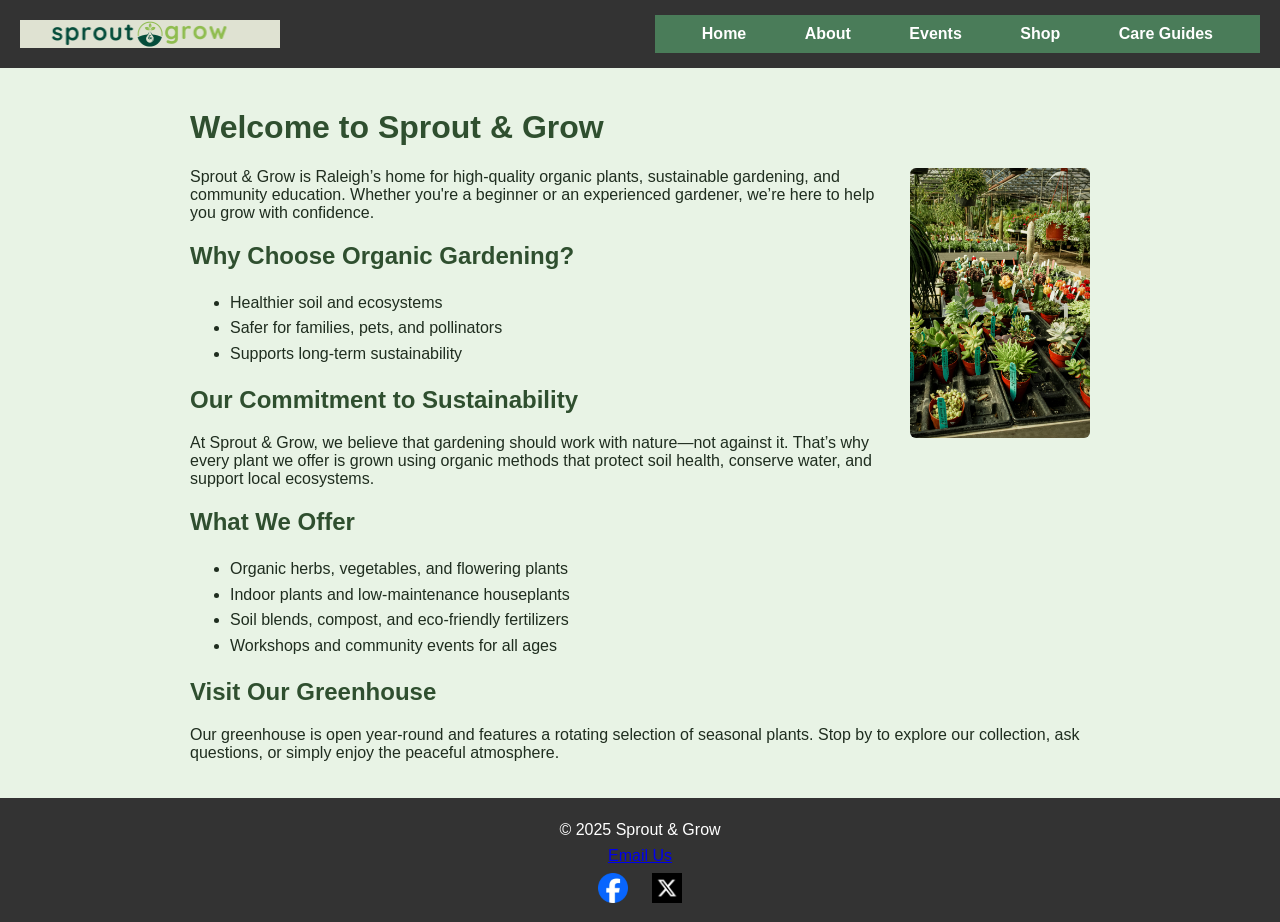
<file: index.html>
<!DOCTYPE html>
<html lang="en">
<head>
    <meta charset="UTF-8">
    <meta name="viewport" content="width=device-width, initial-scale=1.0">
    <title>Sprout & Grow</title>
    <link rel="stylesheet" href="css/styles.css">
</head>
<body>

<header>
    <img src="images/sprout-grow-horizontal-524.png" alt="Sprout & Grow logo" class="logo">
    <nav>
        <a href="index.html">Home</a>
        <a href="about.html">About</a>
        <a href="events.html">Events</a>
        <a href="shop.html">Shop</a>
        <a href="care-guides.html">Care Guides</a>
    </nav>
</header>

<main>
    <h1>Welcome to Sprout & Grow</h1>

    <img src="images/body-Plant-Picture-675.jpg" alt="Organic plant" class="feature-img">

    <p>
        Sprout & Grow is Raleigh’s home for high-quality organic plants, sustainable gardening,
        and community education. Whether you're a beginner or an experienced gardener, we’re here
        to help you grow with confidence.
    </p>

    <h2>Why Choose Organic Gardening?</h2>
    <ul>
        <li>Healthier soil and ecosystems</li>
        <li>Safer for families, pets, and pollinators</li>
        <li>Supports long-term sustainability</li>
    </ul>

    <h2>Our Commitment to Sustainability</h2>
    <p>
        At Sprout & Grow, we believe that gardening should work with nature—not against it.
        That’s why every plant we offer is grown using organic methods that protect soil health,
        conserve water, and support local ecosystems.
    </p>

    <h2>What We Offer</h2>
    <ul>
        <li>Organic herbs, vegetables, and flowering plants</li>
        <li>Indoor plants and low-maintenance houseplants</li>
        <li>Soil blends, compost, and eco-friendly fertilizers</li>
        <li>Workshops and community events for all ages</li>
    </ul>

    <h2>Visit Our Greenhouse</h2>
    <p>
        Our greenhouse is open year-round and features a rotating selection of seasonal plants.
        Stop by to explore our collection, ask questions, or simply enjoy the peaceful atmosphere.
    </p>
</main>

<footer>
    <p>&copy; 2025 Sprout & Grow</p>
    <p><a href="mailto:info@sproutandgrow.com">Email Us</a></p>
    <a href="https://www.facebook.com/login" target="_blank"><img src="images/facebook-logo-2022.webp" alt="Facebook logo"></a>
    <a href="https://x.com/login" target="_blank"><img src="images/x-logo-2025.png" alt="X logo"></a>
</footer>

</body>
</html>
</file>
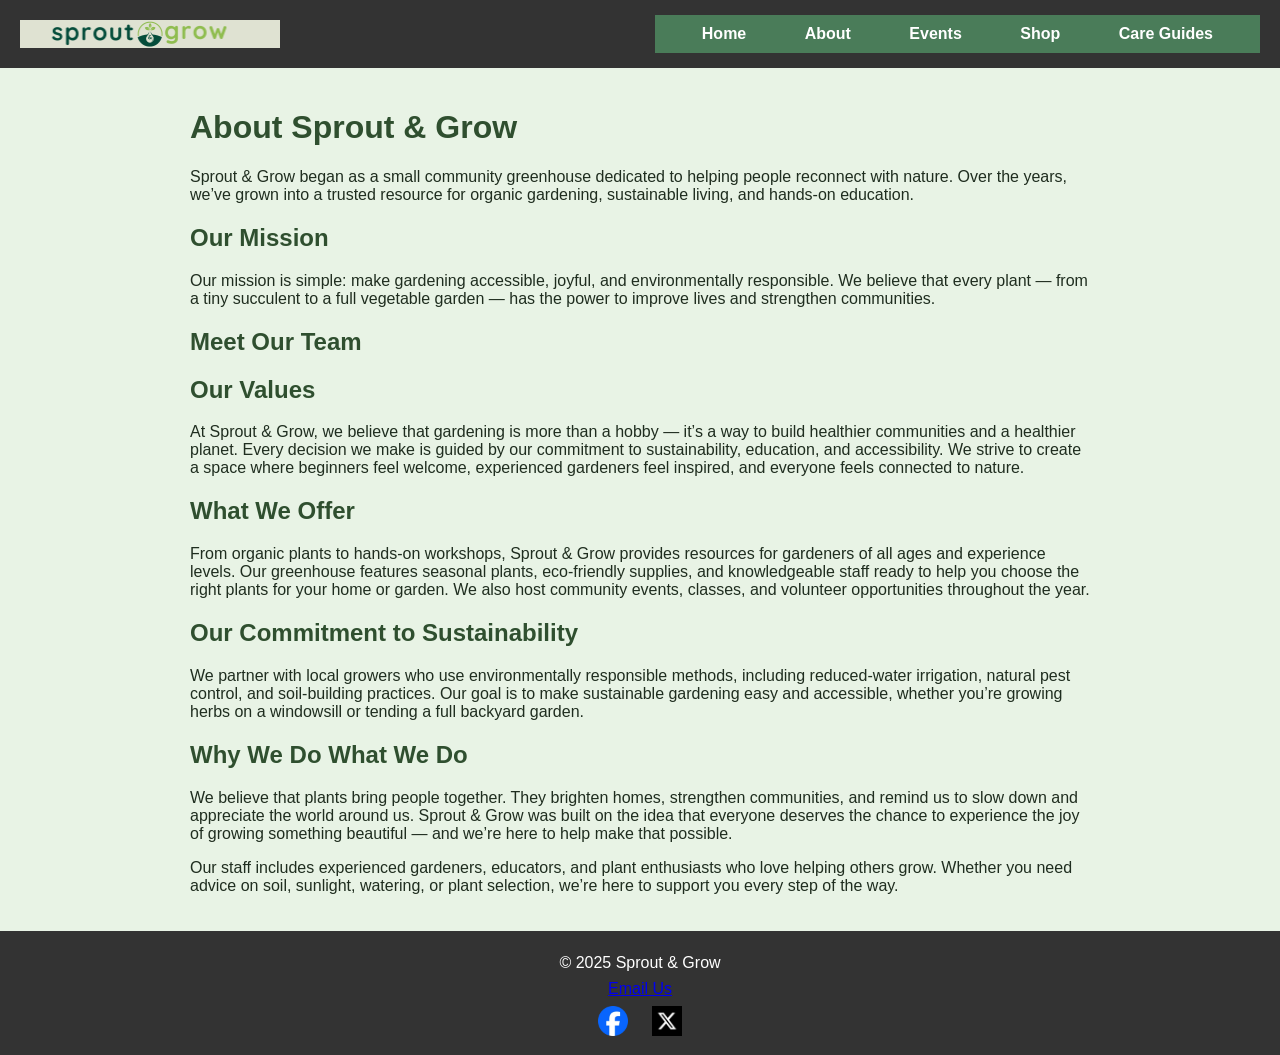
<file: about.html>
<!DOCTYPE html>
<html lang="en">
<head>
    <meta charset="UTF-8">
    <meta name="viewport" content="width=device-width, initial-scale=1.0">
    <title>About – Sprout & Grow</title>
    <link rel="stylesheet" href="css/styles.css">
</head>
<body>

<header>
    <img src="images/sprout-grow-horizontal-524.png" alt="Sprout & Grow logo" class="logo">
    <nav>
        <a href="index.html">Home</a>
        <a href="about.html">About</a>
        <a href="events.html">Events</a>
        <a href="shop.html">Shop</a>
        <a href="care-guides.html">Care Guides</a>
    </nav>
</header>

<main>
    <h1>About Sprout & Grow</h1>

    <p>
        Sprout & Grow began as a small community greenhouse dedicated to helping people reconnect
        with nature. Over the years, we’ve grown into a trusted resource for organic gardening,
        sustainable living, and hands‑on education.
    </p>

    <h2>Our Mission</h2>
    <p>
        Our mission is simple: make gardening accessible, joyful, and environmentally responsible.
        We believe that every plant — from a tiny succulent to a full vegetable garden — has the
        power to improve lives and strengthen communities.
    </p>

    <h2>Meet Our Team</h2>

    <h2>Our Values</h2>
<p>
    At Sprout & Grow, we believe that gardening is more than a hobby — it’s a way to build
    healthier communities and a healthier planet. Every decision we make is guided by our
    commitment to sustainability, education, and accessibility. We strive to create a space
    where beginners feel welcome, experienced gardeners feel inspired, and everyone feels
    connected to nature.
</p>

<h2>What We Offer</h2>
<p>
    From organic plants to hands‑on workshops, Sprout & Grow provides resources for gardeners
    of all ages and experience levels. Our greenhouse features seasonal plants, eco‑friendly
    supplies, and knowledgeable staff ready to help you choose the right plants for your home
    or garden. We also host community events, classes, and volunteer opportunities throughout
    the year.
</p>

<h2>Our Commitment to Sustainability</h2>
<p>
    We partner with local growers who use environmentally responsible methods, including
    reduced‑water irrigation, natural pest control, and soil‑building practices. Our goal is
    to make sustainable gardening easy and accessible, whether you’re growing herbs on a
    windowsill or tending a full backyard garden.
</p>

<h2>Why We Do What We Do</h2>
<p>
    We believe that plants bring people together. They brighten homes, strengthen communities,
    and remind us to slow down and appreciate the world around us. Sprout & Grow was built on
    the idea that everyone deserves the chance to experience the joy of growing something
    beautiful — and we’re here to help make that possible.
</p>
    
    <p>
        Our staff includes experienced gardeners, educators, and plant enthusiasts who love helping
        others grow. Whether you need advice on soil, sunlight, watering, or plant selection, we’re
        here to support you every step of the way.
    </p>
</main>

<footer>
    <p>&copy; 2025 Sprout & Grow</p>
    <p><a href="mailto:info@sproutandgrow.com">Email Us</a></p>
    <a href="https://www.facebook.com/login" target="_blank"><img src="images/facebook-logo-2022.webp" alt="Facebook logo"></a>
    <a href="https://x.com/login" target="_blank"><img src="images/x-logo-2025.png" alt="X logo"></a>
</footer>

</body>
</html>
</file>
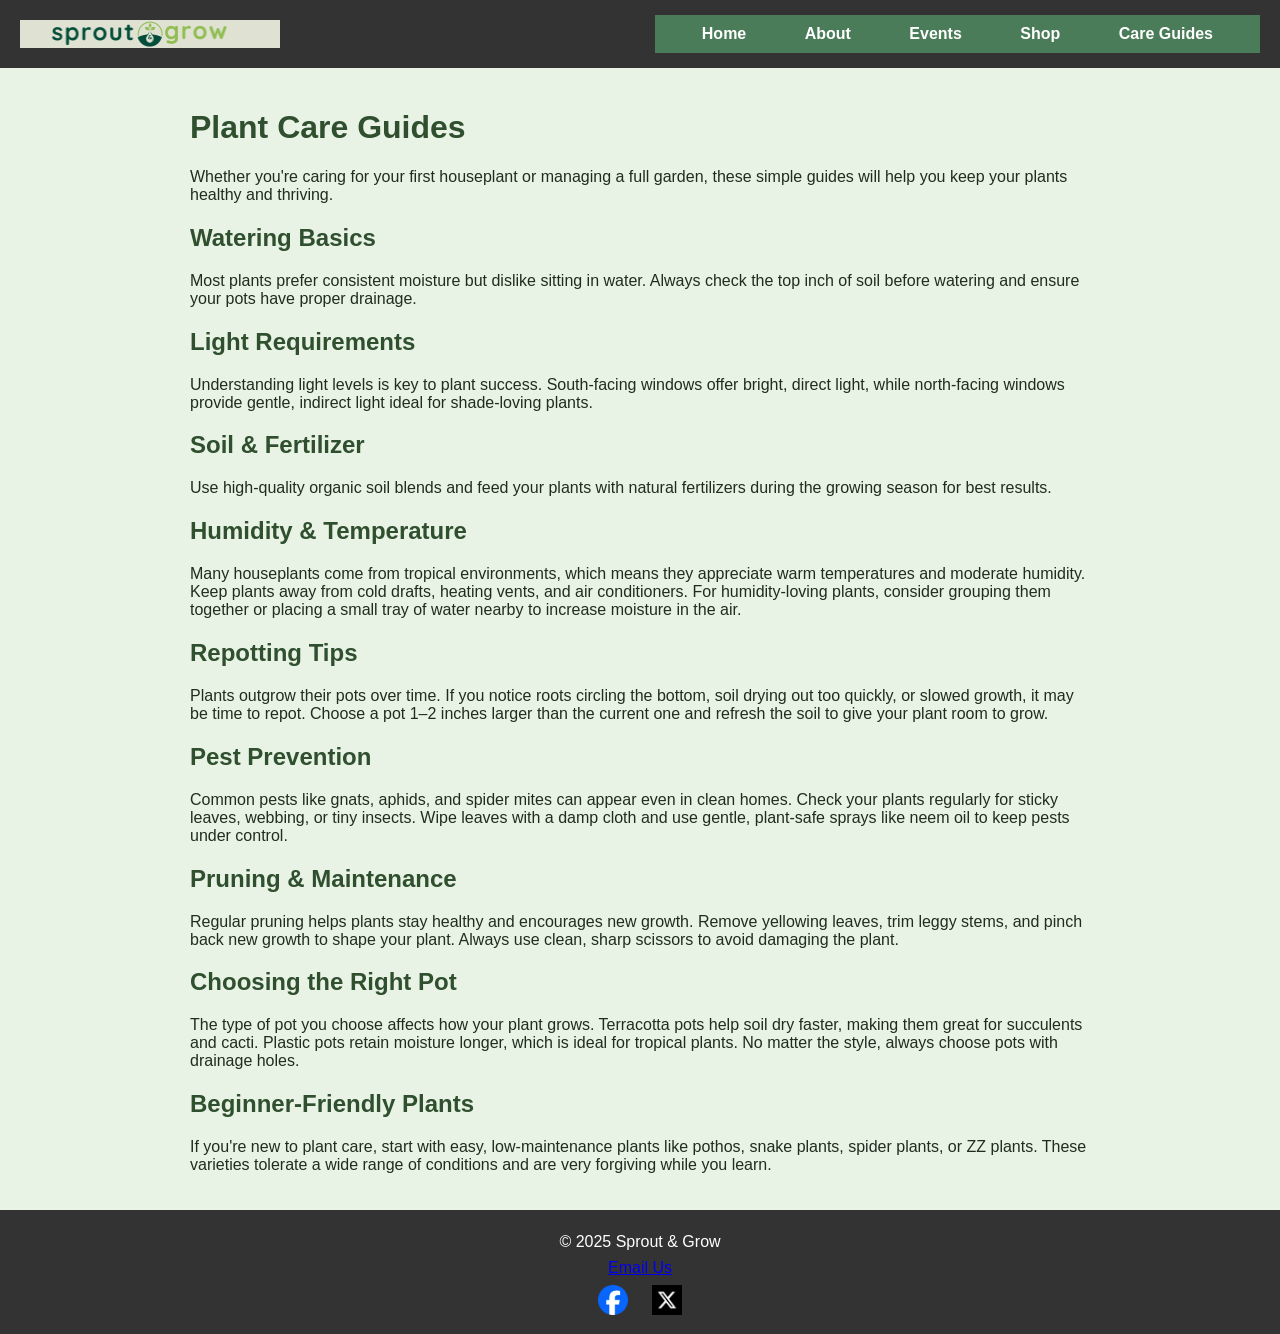
<file: care-guides.html>
<!DOCTYPE html>
<html lang="en">
<head>
    <meta charset="UTF-8">
    <meta name="viewport" content="width=device-width, initial-scale=1.0">
    <title>Care Guides – Sprout & Grow</title>
    <link rel="stylesheet" href="css/styles.css">
</head>
<body>

<header>
    <img src="images/sprout-grow-horizontal-524.png" alt="Sprout & Grow logo" class="logo">
    <nav>
        <a href="index.html">Home</a>
        <a href="about.html">About</a>
        <a href="events.html">Events</a>
        <a href="shop.html">Shop</a>
        <a href="care-guides.html">Care Guides</a>
    </nav>
</header>

<main>
    <h1>Plant Care Guides</h1>

    <p>
        Whether you're caring for your first houseplant or managing a full garden, these simple
        guides will help you keep your plants healthy and thriving.
    </p>

    <h2>Watering Basics</h2>
    <p>
        Most plants prefer consistent moisture but dislike sitting in water. Always check the top
        inch of soil before watering and ensure your pots have proper drainage.
    </p>

    <h2>Light Requirements</h2>
    <p>
        Understanding light levels is key to plant success. South-facing windows offer bright,
        direct light, while north-facing windows provide gentle, indirect light ideal for shade‑loving plants.
    </p>

    <h2>Soil & Fertilizer</h2>
    <p>
        Use high‑quality organic soil blends and feed your plants with natural fertilizers during
        the growing season for best results.
    </p>

    <h2>Humidity & Temperature</h2>
<p>
    Many houseplants come from tropical environments, which means they appreciate warm
    temperatures and moderate humidity. Keep plants away from cold drafts, heating vents,
    and air conditioners. For humidity‑loving plants, consider grouping them together or
    placing a small tray of water nearby to increase moisture in the air.
</p>

<h2>Repotting Tips</h2>
<p>
    Plants outgrow their pots over time. If you notice roots circling the bottom, soil drying
    out too quickly, or slowed growth, it may be time to repot. Choose a pot 1–2 inches larger
    than the current one and refresh the soil to give your plant room to grow.
</p>

<h2>Pest Prevention</h2>
<p>
    Common pests like gnats, aphids, and spider mites can appear even in clean homes. Check
    your plants regularly for sticky leaves, webbing, or tiny insects. Wipe leaves with a damp
    cloth and use gentle, plant‑safe sprays like neem oil to keep pests under control.
</p>

<h2>Pruning & Maintenance</h2>
<p>
    Regular pruning helps plants stay healthy and encourages new growth. Remove yellowing
    leaves, trim leggy stems, and pinch back new growth to shape your plant. Always use clean,
    sharp scissors to avoid damaging the plant.
</p>

<h2>Choosing the Right Pot</h2>
<p>
    The type of pot you choose affects how your plant grows. Terracotta pots help soil dry
    faster, making them great for succulents and cacti. Plastic pots retain moisture longer,
    which is ideal for tropical plants. No matter the style, always choose pots with drainage
    holes.
</p>

<h2>Beginner‑Friendly Plants</h2>
<p>
    If you're new to plant care, start with easy, low‑maintenance plants like pothos, snake
    plants, spider plants, or ZZ plants. These varieties tolerate a wide range of conditions
    and are very forgiving while you learn.
</p>
    
</main>

<footer>
    <p>&copy; 2025 Sprout & Grow</p>
    <p><a href="mailto:info@sproutandgrow.com">Email Us</a></p>
    <a href="https://www.facebook.com/login" target="_blank"><img src="images/facebook-logo-2022.webp" alt="Facebook logo"></a>
    <a href="https://x.com/login" target="_blank"><img src="images/x-logo-2025.png" alt="X logo"></a>
</footer>

</body>
</html>
</file>
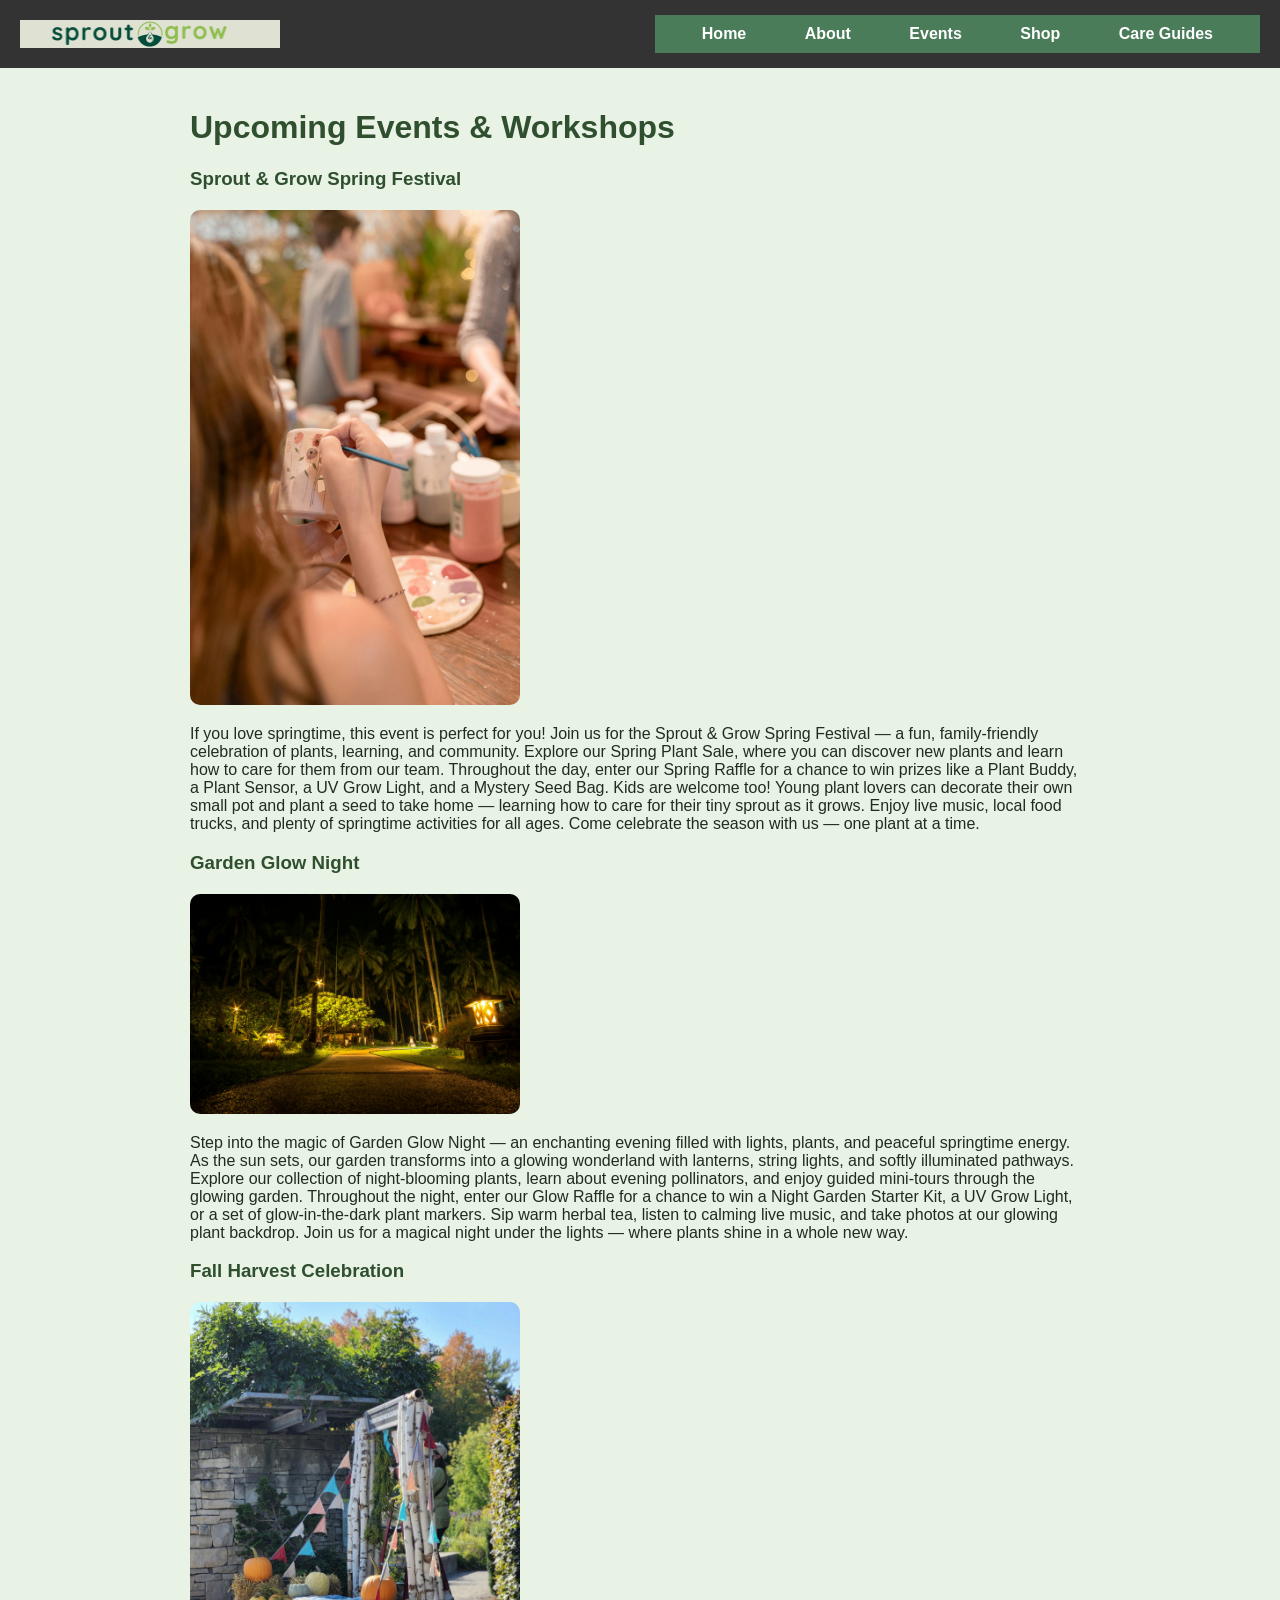
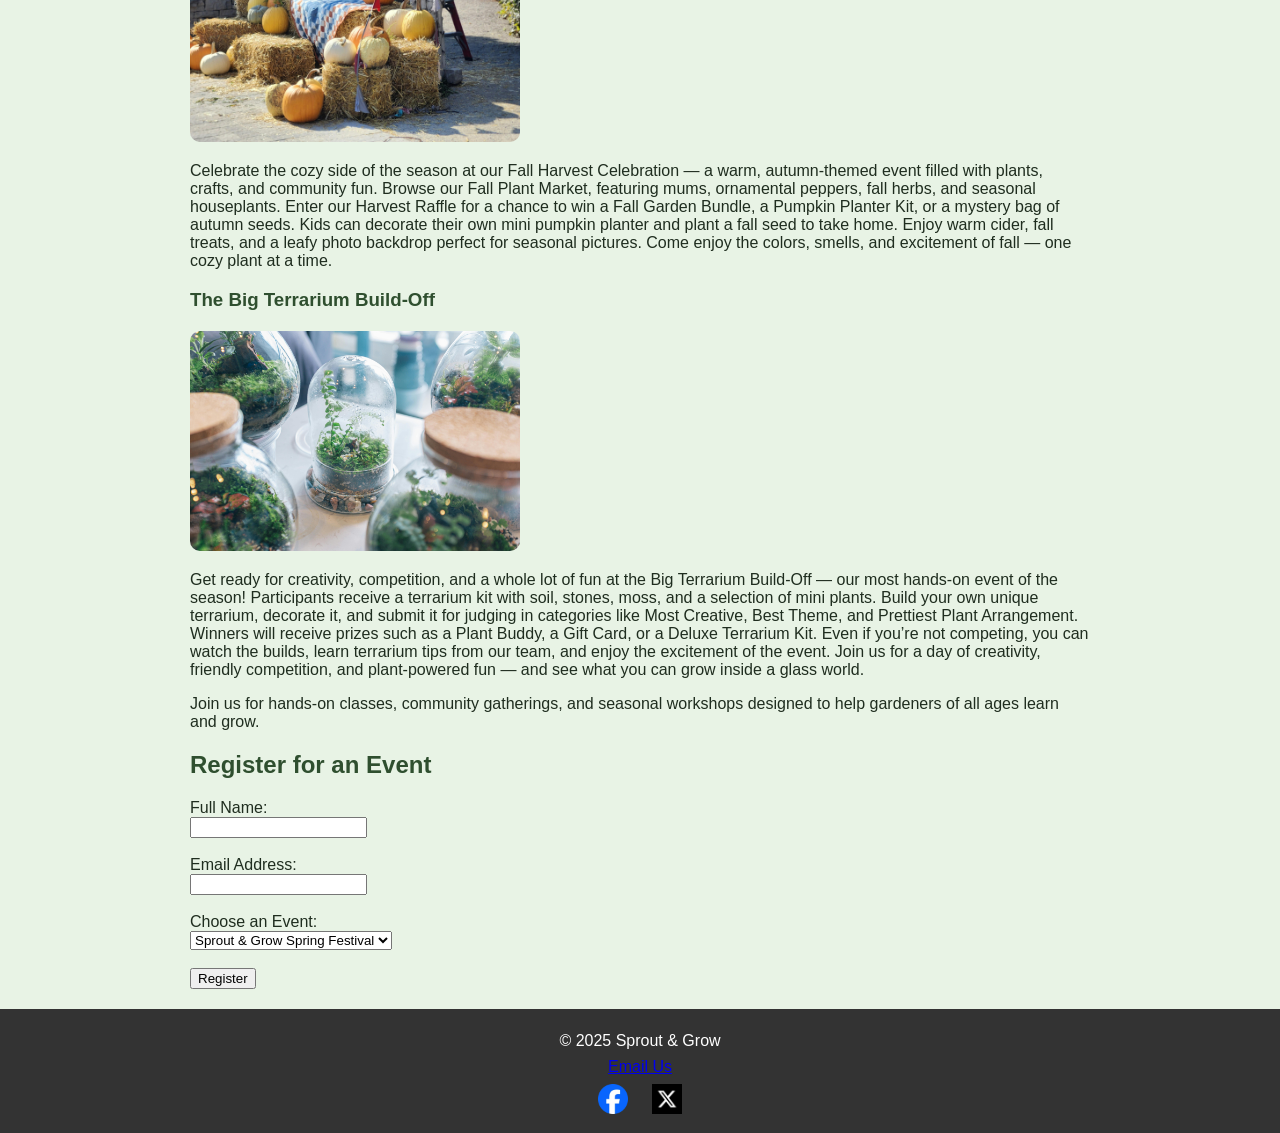
<file: events.html>
<!DOCTYPE html>
<html lang="en">
<head>
    <meta charset="UTF-8">
    <meta name="viewport" content="width=device-width, initial-scale=1.0">
    <title>Events – Sprout & Grow</title>
    <link rel="stylesheet" href="css/styles.css">
</head>
<body>

<header>
    <img src="images/sprout-grow-horizontal-524.png" alt="Sprout & Grow logo" class="logo">
    <nav>
        <a href="index.html">Home</a>
        <a href="about.html">About</a>
        <a href="events.html">Events</a>
        <a href="shop.html">Shop</a>
        <a href="care-guides.html">Care Guides</a>
    </nav>
</header>

<main>
    <h1>Upcoming Events & Workshops</h1>

    <h3> Sprout & Grow Spring Festival</h3>

    <img src="images/Spring-Festival.2026.jpg" class="event-pictures" alt="Sprout & Grow Festival"> 

    <p> 
          If you love springtime, this event is perfect for you! Join us for the Sprout & Grow Spring Festival — a fun, family‑friendly celebration of plants, learning, and community.
Explore our Spring Plant Sale, where you can discover new plants and learn how to care for them from our team. Throughout the day, enter our Spring Raffle for a chance to win prizes like a Plant Buddy, a Plant Sensor, a UV Grow Light, and a Mystery Seed Bag.
Kids are welcome too! Young plant lovers can decorate their own small pot and plant a seed to take home — learning how to care for their tiny sprout as it grows.
Enjoy live music, local food trucks, and plenty of springtime activities for all ages.
Come celebrate the season with us — one plant at a time.
    </p>

    <h3>
        Garden Glow Night
    </h3>

        <img src="images/Night-Glow.2026.jpg" class="event-pictures" alt="Garden Glow Night" >

    <p>
        Step into the magic of Garden Glow Night — an enchanting evening filled with lights, plants, and peaceful springtime energy. As the sun sets, our garden transforms into a glowing wonderland with lanterns, string lights, and softly illuminated pathways.
Explore our collection of night‑blooming plants, learn about evening pollinators, and enjoy guided mini‑tours through the glowing garden. Throughout the night, enter our Glow Raffle for a chance to win a Night Garden Starter Kit, a UV Grow Light, or a set of glow‑in‑the‑dark plant markers.
Sip warm herbal tea, listen to calming live music, and take photos at our glowing plant backdrop.
Join us for a magical night under the lights — where plants shine in a whole new way.
    </p>

    <h3>Fall Harvest Celebration</h3>
    
<img src="images/Fall-Festival.2026.jpg" class="event-pictures" alt="Fall Harvest Celebration" >

    <p>
        Celebrate the cozy side of the season at our Fall Harvest Celebration — a warm, autumn‑themed event filled with plants, crafts, and community fun.
Browse our Fall Plant Market, featuring mums, ornamental peppers, fall herbs, and seasonal houseplants. Enter our Harvest Raffle for a chance to win a Fall Garden Bundle, a Pumpkin Planter Kit, or a mystery bag of autumn seeds.
Kids can decorate their own mini pumpkin planter and plant a fall seed to take home. Enjoy warm cider, fall treats, and a leafy photo backdrop perfect for seasonal pictures.
Come enjoy the colors, smells, and excitement of fall — one cozy plant at a time.
    </p>
    
    <h3>The Big Terrarium Build‑Off</h3>  
    
<img src="images/Terrarium-Build.2026.jpg" class="event-pictures" alt="The Big Terrarium Build-Off" >

    <p>
        Get ready for creativity, competition, and a whole lot of fun at the Big Terrarium Build‑Off — our most hands‑on event of the season!
Participants receive a terrarium kit with soil, stones, moss, and a selection of mini plants. Build your own unique terrarium, decorate it, and submit it for judging in categories like Most Creative, Best Theme, and Prettiest Plant Arrangement.
Winners will receive prizes such as a Plant Buddy, a Gift Card, or a Deluxe Terrarium Kit. Even if you’re not competing, you can watch the builds, learn terrarium tips from our team, and enjoy the excitement of the event.
Join us for a day of creativity, friendly competition, and plant‑powered fun — and see what you can grow inside a glass world.
    </p>
    <p>
        Join us for hands‑on classes, community gatherings, and seasonal workshops designed to help
        gardeners of all ages learn and grow.
    </p>

    <h2>Register for an Event</h2>

    <form>
        <label for="name">Full Name:</label><br>
        <input type="text" id="name" name="name"><br><br>

        <label for="email">Email Address:</label><br>
        <input type="email" id="email" name="email"><br><br>

        <label for="event">Choose an Event:</label><br>
        <select id="event" name="event">
            <option>Sprout & Grow Spring Festival</option>
            <option>Garden Glow Night</option>
            <option>Fall Harvest Celebration</option>
            <option>The Big Terrarium Build‑Off</option>
        </select><br><br>

        <input type="submit" value="Register">
    </form>
</main>

<footer>
    <p>&copy; 2025 Sprout & Grow</p>
    <p><a href="mailto:info@sproutandgrow.com">Email Us</a></p>
    <a href="https://www.facebook.com/login" target="_blank"><img src="images/facebook-logo-2022.webp" alt="Facebook logo"></a>
    <a href="https://x.com/login" target="_blank"><img src="images/x-logo-2025.png" alt="X logo"></a>
</footer>

</body>
</html>
</file>
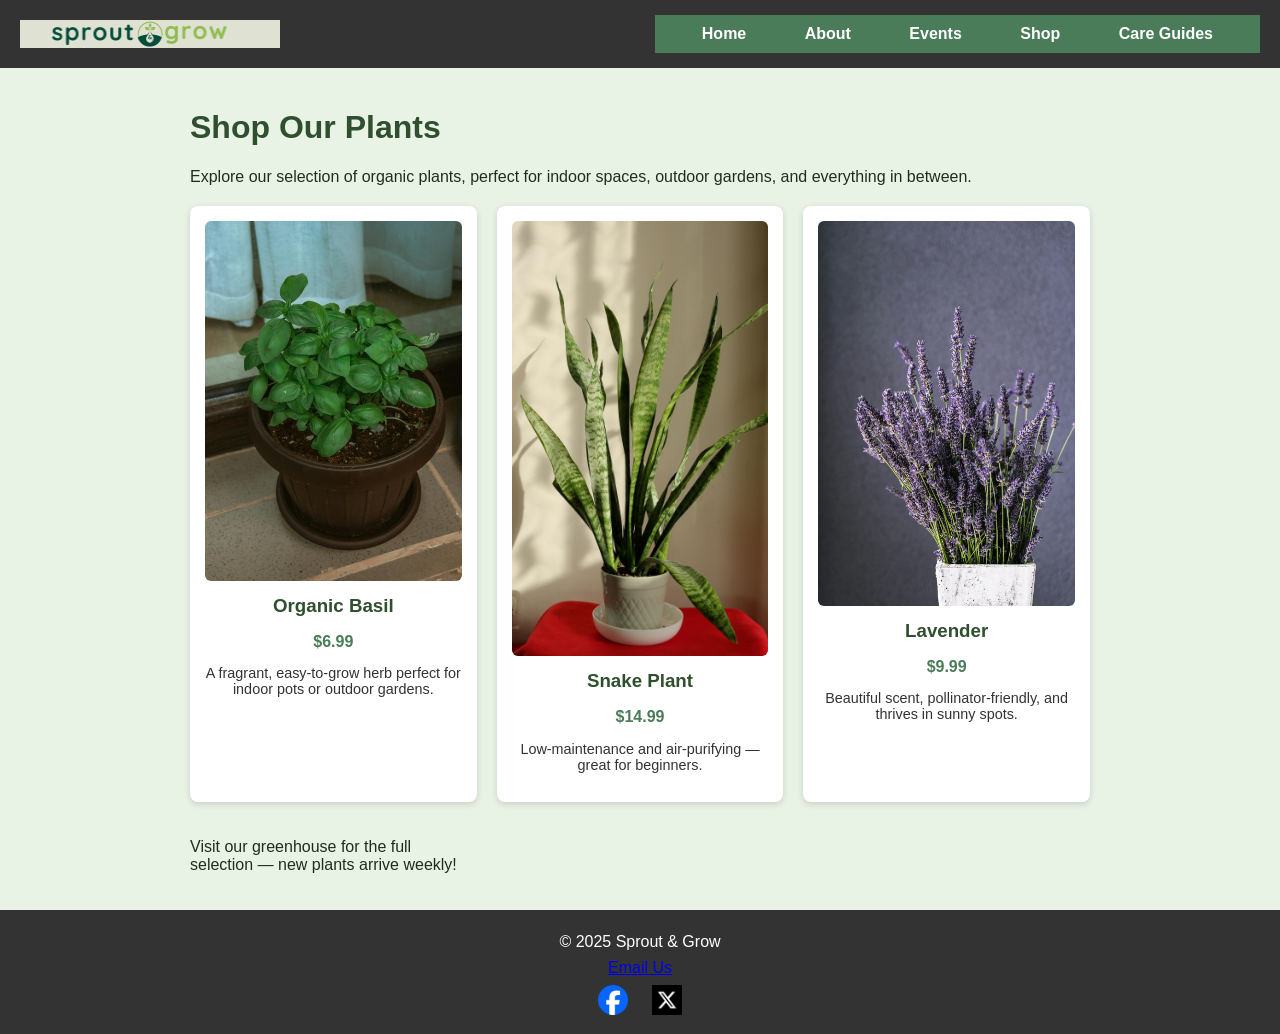
<file: shop.html>
<!DOCTYPE html>
<html lang="en">
<head>
    <meta charset="UTF-8">
    <meta name="viewport" content="width=device-width, initial-scale=1.0">
    <title>Shop – Sprout & Grow</title>
    <link rel="stylesheet" href="css/styles.css">
</head>
<body>

<header>
    <img src="images/sprout-grow-horizontal-524.png" alt="Sprout & Grow logo" class="logo">
    <nav>
        <a href="index.html">Home</a>
        <a href="about.html">About</a>
        <a href="events.html">Events</a>
        <a href="shop.html">Shop</a>
        <a href="care-guides.html">Care Guides</a>
    </nav>
</header>

<main>
    <h1>Shop Our Plants</h1>

    <p>
        Explore our selection of organic plants, perfect for indoor spaces, outdoor gardens, and
        everything in between.
    </p>

<div class="product-grid">

    <div class="product-card">
        <img src="images/Basil-Plant.2026.jpg" alt="Organic Basil">
        <h3>Organic Basil</h3>
        <p class="price">$6.99</p>
        <p class="desc">A fragrant, easy-to-grow herb perfect for indoor pots or outdoor gardens.</p>
    </div>

    <div class="product-card">
        <img src="images/Snake-Plant.2026.jpg" alt="Snake Plant">
        <h3>Snake Plant</h3>
        <p class="price">$14.99</p>
        <p class="desc">Low-maintenance and air‑purifying — great for beginners.</p>
    </div>

    <div class="product-card">
        <img src="images/Lavender-Plant.2026.jpg" alt="Lavender">
        <h3>Lavender</h3>
        <p class="price">$9.99</p>
        <p class="desc">Beautiful scent, pollinator‑friendly, and thrives in sunny spots.</p>
    </div>

    <p>
        Visit our greenhouse for the full selection — new plants arrive weekly!
    </p>
</main>

<footer>
    <p>&copy; 2025 Sprout & Grow</p>
    <p><a href="mailto:info@sproutandgrow.com">Email Us</a></p>
    <a href="https://www.facebook.com/login" target="_blank"><img src="images/facebook-logo-2022.webp" alt="Facebook logo"></a>
    <a href="https://x.com/login" target="_blank"><img src="images/x-logo-2025.png" alt="X logo"></a>
</footer>

</body>
</html>
</file>
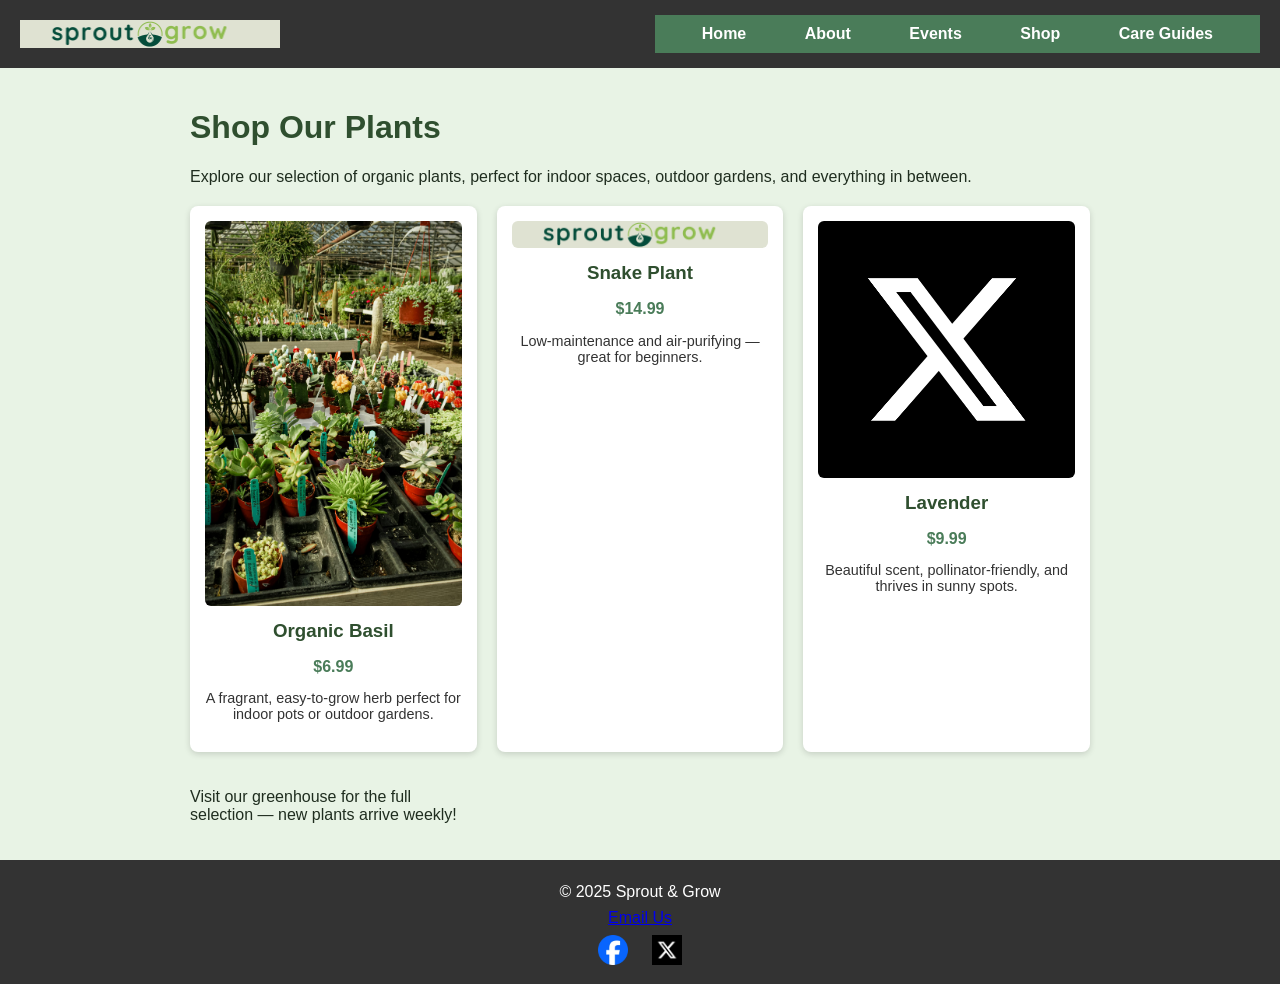
<file: Shop.html>
<!DOCTYPE html>
<html lang="en">
<head>
    <meta charset="UTF-8">
    <meta name="viewport" content="width=device-width, initial-scale=1.0">
    <title>Shop – Sprout & Grow</title>
    <link rel="stylesheet" href="css/styles.css">
</head>
<body>

<header>
    <img src="images/sprout-grow-horizontal-524.png" alt="Sprout & Grow logo" class="logo">
    <nav>
        <a href="index.html">Home</a>
        <a href="about.html">About</a>
        <a href="events.html">Events</a>
        <a href="shop.html">Shop</a>
        <a href="care-guides.html">Care Guides</a>
    </nav>
</header>

<main>
    <h1>Shop Our Plants</h1>

    <p>
        Explore our selection of organic plants, perfect for indoor spaces, outdoor gardens, and
        everything in between.
    </p>

<div class="product-grid">

    <div class="product-card">
        <img src="images/body-Plant-Picture-675.jpg" alt="Organic Basil">
        <h3>Organic Basil</h3>
        <p class="price">$6.99</p>
        <p class="desc">A fragrant, easy-to-grow herb perfect for indoor pots or outdoor gardens.</p>
    </div>

    <div class="product-card">
        <img src="images/sprout-grow-horizontal-524.png" alt="Snake Plant">
        <h3>Snake Plant</h3>
        <p class="price">$14.99</p>
        <p class="desc">Low-maintenance and air‑purifying — great for beginners.</p>
    </div>

    <div class="product-card">
        <img src="images/x-logo-2025.png" alt="Lavender">
        <h3>Lavender</h3>
        <p class="price">$9.99</p>
        <p class="desc">Beautiful scent, pollinator‑friendly, and thrives in sunny spots.</p>
    </div>

    <p>
        Visit our greenhouse for the full selection — new plants arrive weekly!
    </p>
</main>

<footer>
    <p>&copy; 2025 Sprout & Grow</p>
    <p><a href="mailto:info@sproutandgrow.com">Email Us</a></p>
    <a href="https://www.facebook.com/login" target="_blank"><img src="images/facebook-logo-2022.webp" alt="Facebook logo"></a>
    <a href="https://x.com/login" target="_blank"><img src="images/x-logo-2025.png" alt="X logo"></a>
</footer>

</body>
</html>
</file>
<file: css/styles.css>
/* Basic CSS file for Sprout & Grow website */
/* Author: Lillian – WEB 140 Final Project */

/* Reset + base font */
body, html {
    margin: 0;
    padding: 0;
    font-family: Arial, sans-serif;
    background-color: #e8f3e5;
    color: #1f2d1f;
}

/* Header + Footer */
header, footer {
    background-color: #333;
    color: #fff;
    text-align: center;
    padding: 15px 0;
}

/* Logo */
.logo {
    max-width: 180px;
    height: auto;
    margin-bottom: 10px;
}

/* Navigation Bar */
nav {
    background-color: #4a7c59;
    padding: 10px;
}

nav a {
    color: #fff;
    text-decoration: none;
    margin: 0 15px;
    padding: 8px 12px;
    font-weight: bold;
}

nav a:hover {
    background-color: #355c3a;
    border-radius: 4px;
}

/* Main Content */
main {
    padding: 20px;
    text-align: left;
    max-width: 900px;
    margin: auto;
}

/* Headings */
h1, h2, h3 {
    color: #2f4f2f;
}

/* Feature Image */
.feature-img {
    max-width: 20%;
    float: right;
    margin: 0 0 15px 15px;
    border-radius: 6px;
}

/* Footer Icons */
footer img {
    width: 30px;
    height: 30px;
    margin: 0 10px;
}

/* Make footer stay at bottom */
body {
    min-height: 100vh;
    display: flex;
    flex-direction: column;
}

footer {
    margin-top: auto;
}

/* Footer text spacing */
footer p {
    margin: 8px 0;
}

/* List styling */
ul {
    margin-top: 10px;
    line-height: 1.6;
}

/* Product Grid */
.product-grid {
    display: grid;
    grid-template-columns: repeat(auto-fit, minmax(220px, 1fr));
    gap: 20px;
    margin-top: 20px;
}

/* Product Cards */
.product-card {
    background: #ffffff;
    padding: 15px;
    border-radius: 8px;
    box-shadow: 0 2px 6px rgba(0,0,0,0.15);
    text-align: center;
}

.product-card img {
    width: 100%;
    height: auto;
    border-radius: 6px;
}

.product-card h3 {
    margin: 10px 0 5px;
    color: #2f4f2f;
}

.product-card .price {
    font-weight: bold;
    color: #4a7c59;
    margin-bottom: 8px;
}

.product-card .desc {
    font-size: 0.9rem;
    color: #333;
}

/* FIXED EVENT PICTURES — only corrected the broken line */
.event-pictures {
    width: 100%;
    max-width: 330px;
    height: auto;
    border-radius: 10px;
    margin: 20px 0;
    display: block;
}

/* ---------------------------------------------------
   HEADER FIXES YOU ASKED FOR
   (bigger logo + page links to the RIGHT)
---------------------------------------------------- */

/* Make header a row */
header {
    display: flex;
    align-items: center;
    justify-content: space-between; /* pushes nav to the RIGHT */
    padding: 15px 20px;
    text-align: left; /* override old center alignment */
}

/* Make logo bigger */
.logo {
    max-width: 260px; /* you can increase this if you want */
    margin-bottom: 0;
}

/* Keep nav styling the same, just let flexbox move it */
nav {
    background-color: #4a7c59;
    padding: 10px 20px;
}
</file>
